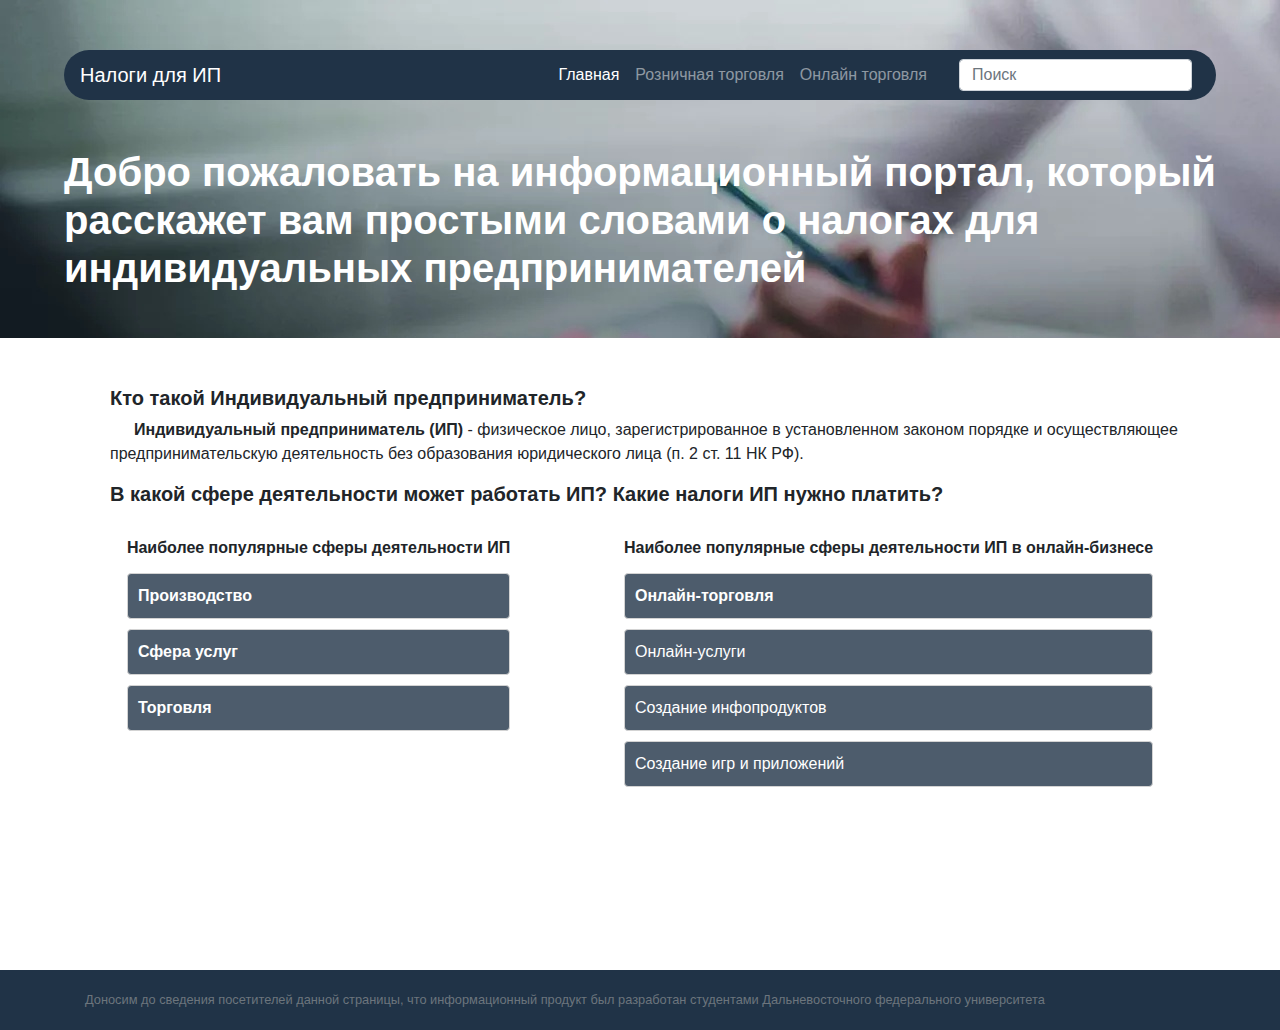
<file: index.html>
<!DOCTYPE html>
<html lang="en">
<head>
    <meta charset="UTF-8">
    <meta name="viewport" content="width=device-width, initial-scale=1.0">
    <link rel="stylesheet" href="https://maxcdn.bootstrapcdn.com/bootstrap/4.0.0/css/bootstrap.min.css" integrity="sha384-Gn5384xqQ1aoWXA+058RXPxPg6fy4IWvTNh0E263XmFcJlSAwiGgFAW/dAiS6JXm" crossorigin="anonymous">
    <link rel="stylesheet" href="./css/style.css">
    <title>Налоги для ИП</title>
</head>
<body>
  <header>
    <nav class="navbar navbar-expand-lg navbar-dark mb-5">
      <a class="navbar-brand mb-0 mr-1 h1" href="./index.html">Налоги для ИП</a>
      <button class="navbar-toggler" type="button" data-toggle="collapse" data-target="#navbarSupportedContent" aria-controls="navbarSupportedContent" aria-expanded="false" aria-label="Toggle navigation">
        <span class="navbar-toggler-icon"></span>
      </button>
      <div class="ml-auto collapse navbar-collapse" id="navbarSupportedContent">
        <ul class="navbar-nav ml-auto mr-4">
          <li class="nav-item active">
            <a class="nav-link" href="./index.html">Главная</a>
          </li>
          <li class="nav-item">
            <a class="nav-link" href="./trading.html">Розничная торговля</a>
          </li>
          <li class="nav-item">
            <a class="nav-link" href="./online-trading.html">Онлайн торговля</a>
          </li>
        </ul>
        <form class="form-inline my-2 my-lg-0">
          <input class="form-control mr-sm-2" type="search" placeholder="Поиск" aria-label="Search">
        </form>
      </div>
    </nav>
    <div class="text-left mb-3">
      <h3>Добро пожаловать на информационный портал, который расскажет
        вам простыми словами о налогах для индивидуальных предпринимателей</h3>
    </div>
  </header>
  <section>
    <div class="container">
      <div class="row">
        <div class="text-left mt-3 mb-3">
          <ul>
            <li class="mb-3">
              <h5>Кто такой <b>Индивидуальный предприниматель</b>?</h5>
              <p class="mt-2">
                <b class="ml-4">Индивидуальный предприниматель (ИП)</b> - физическое лицо, зарегистрированное в
                установленном законом порядке и осуществляющее предпринимательскую деятельность
                без образования юридического лица (<a target="_blank" href="http://nkodeksrf.ru/ch-1/rzd-1/gl-1/st-11-nk-rf">п. 2 ст. 11 НК РФ</a>).
              </p>
            </li>
            <li class="mb-3">
              <h5>В какой сфере деятельности может работать ИП? Какие налоги ИП нужно платить?</h5>
            </li>
          </ul>
        </div>
        <div class="lists-cols d-flex justify-content-around w-100">
          <div class="text-center">
            <h6 class="mb-3">Наиболее популярные сферы деятельности ИП</h6>
            <ul class="text-left">
              <li class="collapseList" data-toggle="collapse" href="#developmentText"
              role="button" aria-expanded="false" aria-controls="developmentText">
                <b>
                  Производство
                </b>
              </li>
                  <div class="collapse submenu" id="developmentText">
                    <div class="card card-body">
                      <ul>
                        <li>Строительная отрасль</li>
                        <li>Сельское хозяйство</li>
                      </ul>
                    </div>
                  </div>                
              <li class="collapseList" data-toggle="collapse" href="#serviceText"
              role="button" aria-expanded="false" aria-controls="serviceText">
                <b>
                  Сфера услуг
                </b>
              </li>
                  <div class="collapse submenu" id="serviceText">
                    <div class="card card-body">
                      <ul>
                        <li>Страхование</li>
                        <li>Посредническая деятельность</li>
                        <li>Финансовая деятельность</li>
                        <li>Здравоохранение</li>
                        <li>Образование</li>
                        <li>Гостиничное дело</li>
                        <li>Общепит</li>
                      </ul>
                    </div>
                  </div>
              <li class="collapseList" data-toggle="collapse" href="#tradingText"
              role="button" aria-expanded="false" aria-controls="tradingText">
                <b>
                  Торговля
                </b>
              </li>
                  <div class="collapse submenu" id="tradingText">
                    <div class="card card-body">
                      <ul>
                        <li>
                          <a href="./trading.html">
                            Розничная торговля
                          </a>
                        </li>
                        <li>Оптовая торговля</li>
                      </ul>
                    </div>
                  </div>
            </ul>
          </div>
          <div class="text-center">
            <h6 class="mb-3">Наиболее популярные сферы деятельности ИП в онлайн-бизнесе</h6>
            <ul class="text-left">
              <li class="collapseList" data-toggle="collapse" href="#onlineTradingText"
              role="button" aria-expanded="false" aria-controls="onlineTradingText">
                <b>
                  Онлайн-торговля
                </b>
              </li>
                  <div class="collapse submenu" id="onlineTradingText">
                    <div class="card card-body">
                      <ul>
                        <li>
                          <a href="./online-trading.html">
                            Розничная онлайн-торговля
                          </a>
                        </li>
                        <li>Оптовая онлайн-торговля</li>
                      </ul>
                    </div>
                  </div>                
              <li>
                <a style="width: 100%;" href="#">
                  Онлайн-услуги
                </a>
              </li>
              <li>
                <a href="#">
                    Создание инфопродуктов
                </a>
              </li>
              <li>
                <a href="#">
                  Создание игр и приложений
                </a>
              </li>
            </ul>  
          </div>
        </div>
      </div>
    </div>
  </section>
  <footer class="footer">
    <div class="container">
      <span class="text-muted">Доносим до сведения посетителей данной страницы, что информационный продукт был разработан студентами Дальневосточного федерального университета</span>
    </div>
  </footer>
  <script src="https://code.jquery.com/jquery-3.2.1.slim.min.js" integrity="sha384-KJ3o2DKtIkvYIK3UENzmM7KCkRr/rE9/Qpg6aAZGJwFDMVNA/GpGFF93hXpG5KkN" crossorigin="anonymous"></script>
  <script src="https://cdnjs.cloudflare.com/ajax/libs/popper.js/1.12.9/umd/popper.min.js" integrity="sha384-ApNbgh9B+Y1QKtv3Rn7W3mgPxhU9K/ScQsAP7hUibX39j7fakFPskvXusvfa0b4Q" crossorigin="anonymous"></script>
  <script src="https://maxcdn.bootstrapcdn.com/bootstrap/4.0.0/js/bootstrap.min.js" integrity="sha384-JZR6Spejh4U02d8jOt6vLEHfe/JQGiRRSQQxSfFWpi1MquVdAyjUar5+76PVCmYl" crossorigin="anonymous"></script>
</body>

</html>
</file>
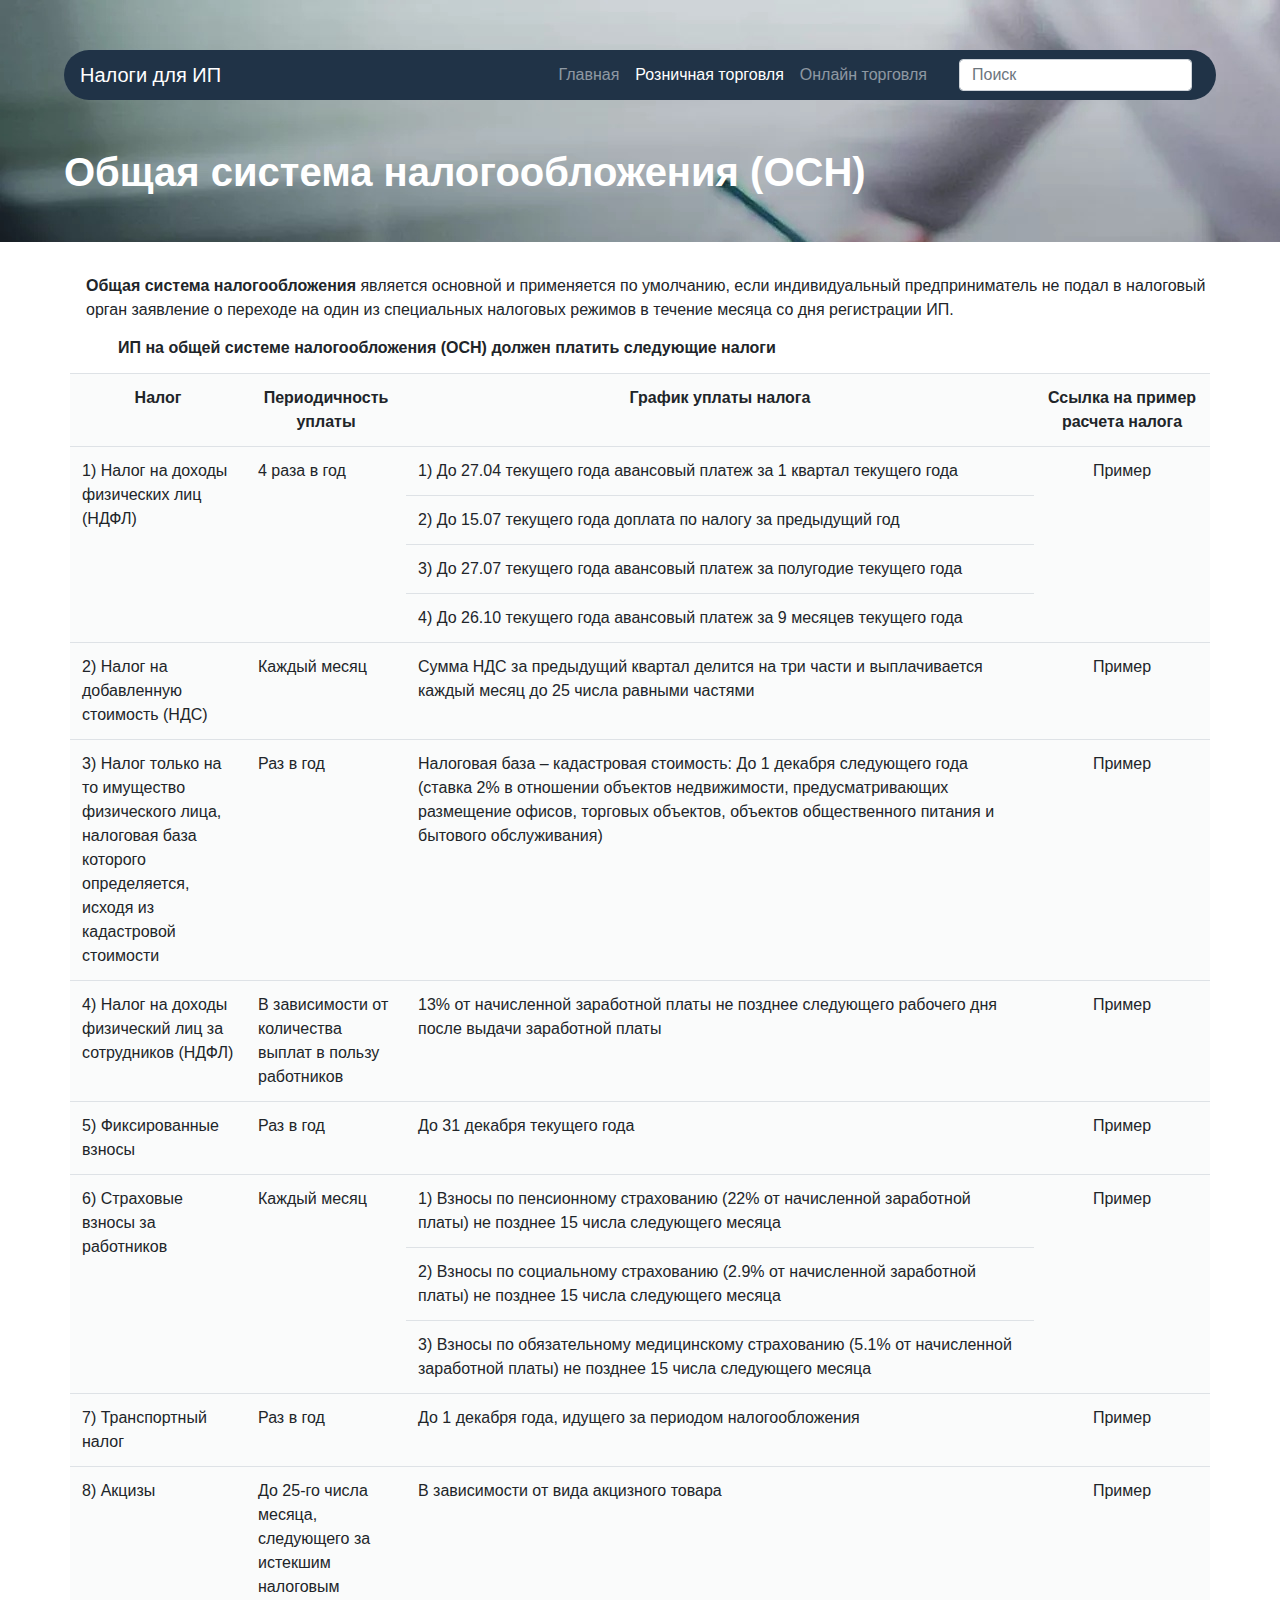
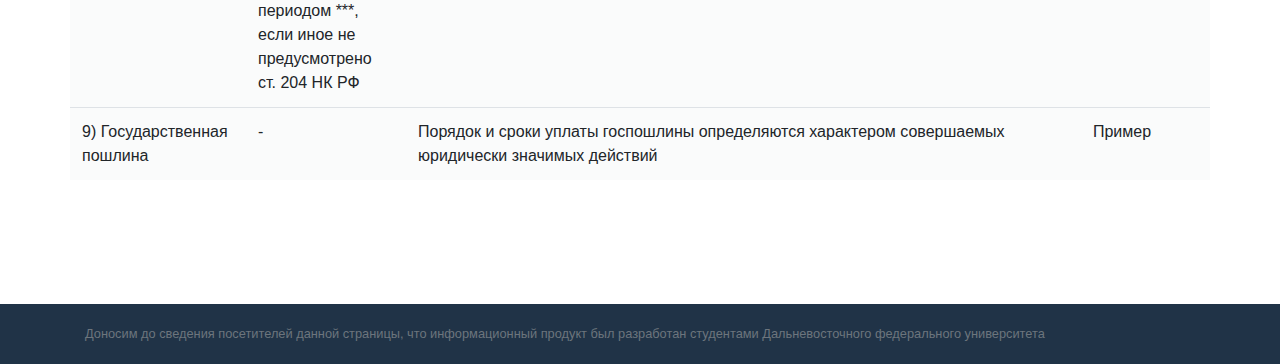
<file: common.html>
<!DOCTYPE html>
<html lang="en">
<head>
    <meta charset="UTF-8">
    <meta name="viewport" content="width=device-width, initial-scale=1.0">
    <link rel="stylesheet" href="https://maxcdn.bootstrapcdn.com/bootstrap/4.0.0/css/bootstrap.min.css" integrity="sha384-Gn5384xqQ1aoWXA+058RXPxPg6fy4IWvTNh0E263XmFcJlSAwiGgFAW/dAiS6JXm" crossorigin="anonymous">
    <link rel="stylesheet" href="./css/style.css">
    <title>Розничная торговля</title>
</head>
<body>
  <header>
    <nav class="navbar navbar-expand-lg navbar-dark mb-5">
      <a class="navbar-brand mb-0 mr-1 h1" href="./index.html">Налоги для ИП</a>
      <button class="navbar-toggler" type="button" data-toggle="collapse" data-target="#navbarSupportedContent" aria-controls="navbarSupportedContent" aria-expanded="false" aria-label="Toggle navigation">
        <span class="navbar-toggler-icon"></span>
      </button>
      <div class="ml-auto collapse navbar-collapse" id="navbarSupportedContent">
        <ul class="navbar-nav ml-auto mr-4">
          <li class="nav-item">
            <a class="nav-link" href="./index.html">Главная</a>
          </li>
          <li class="nav-item active">
            <a class="nav-link" href="./trading.html">Розничная торговля</a>
          </li>
          <li class="nav-item">
            <a class="nav-link" href="./online-trading.html">Онлайн торговля</a>
          </li>
        </ul>
        <form class="form-inline my-2 my-lg-0">
          <input class="form-control mr-sm-2" type="search" placeholder="Поиск" aria-label="Search">
        </form>
      </div>
    </nav>
    <div class="text-left mb-3">
      <h3>Общая система налогообложения (ОСН)</h3>
    </div>
  </header>
  <section>
    <div class="container">
      <div class="row">
        <div class="mb-2">
          <p class="ml-3 w-90"><b>Общая система налогообложения</b> является основной и применяется по умолчанию,
              если индивидуальный предприниматель не подал в налоговый орган заявление о
              переходе на один из специальных налоговых режимов в течение месяца со дня регистрации ИП.</p>
            <h6 class="ml-5">ИП на общей системе налогообложения (ОСН) должен платить следующие налоги</h6>
        </div>
        <div class="table-responsive mb-5">
            <table class="table">
              <tr>
                  <th style="width: 11rem;">Налог</th>
                  <th style="width: 10rem;">Периодичность уплаты</th>
                  <th>График уплаты налога</th>
                  <th style="width: 11rem;;">Ссылка на пример расчета налога</th>
              </tr>
              <tr>
                <td rowspan="4">1) Налог на доходы физических лиц (НДФЛ)</td>
                <td rowspan="4">4 раза в год</td>
                <td>1) До 27.04 текущего года авансовый платеж за 1 квартал текущего года</td>
                <td class="table-ex" rowspan="4"><a href="./trading-example.html">Пример</a></td>
              </tr>
              <tr>
                <td>2) До 15.07 текущего года доплата по налогу за предыдущий год</td>
              </tr>
              <tr>
                <td>3) До 27.07 текущего года авансовый платеж за полугодие текущего года</td>
              </tr>
              <tr>
                <td>4) До 26.10 текущего года авансовый платеж за 9 месяцев текущего года</td>
              </tr>
              <tr>
                <td>2) Налог на добавленную стоимость (НДС)</td>
                <td>Каждый месяц</td>
                <td>Сумма НДС за предыдущий квартал делится на три части и выплачивается каждый месяц до 25 числа равными частями</td>
                <td class="table-ex"><a href="#">Пример</a></td>
              </tr>
              <tr>
                <td>3) Налог только на то имущество физического лица, налоговая база которого определяется, исходя из кадастровой стоимости</td>
                <td>Раз в год</td>
                <td>Налоговая база – кадастровая стоимость: До 1 декабря следующего года (ставка 2% в отношении объектов недвижимости, предусматривающих размещение офисов, торговых объектов, объектов общественного питания и бытового обслуживания)</td>
                <td class="table-ex"><a href="#">Пример</a></td>
              </tr>
              <tr>
                <td>4) Налог на доходы физический лиц за сотрудников (НДФЛ)</td>
                <td>В зависимости от количества выплат в пользу работников</td>
                <td>13% от начисленной заработной платы не позднее следующего рабочего дня после выдачи заработной платы</td>
                <td class="table-ex"><a href="#">Пример</a></td>
              </tr>
              <tr>
                <td>5) Фиксированные взносы</td>
                <td>Раз в год</td>
                <td>До 31 декабря текущего года</td>
                <td class="table-ex"><a href="#">Пример</a></td>
              </tr>
              <tr>
                <td rowspan="3">6) Страховые взносы за работников</td>
                <td rowspan="3">Каждый месяц</td>
                <td>1) Взносы по пенсионному страхованию (22% от начисленной заработной платы) не позднее 15 числа следующего месяца</td>
                <td class="table-ex" rowspan="3"><a href="#">Пример</a></td>
              </tr>
              <tr>
                <td>2) Взносы по социальному страхованию (2.9% от начисленной заработной платы) не позднее 15 числа следующего месяца</td>
              </tr>
              <tr>
                <td>3) Взносы по обязательному медицинскому страхованию (5.1% от начисленной заработной платы) не позднее 15 числа следующего месяца</td>
              </tr>
              <tr>
                <td>7) Транспортный налог</td>
                <td>Раз в год</td>
                <td>До 1 декабря года, идущего за периодом налогообложения</td>
                <td class="table-ex"><a href="#">Пример</a></td>
              </tr>
              <tr>
                <td>8) Акцизы</td>
                <td>До 25-го числа месяца, следующего за <a data-container="body" data-toggle="popover" data-placement="top" data-content="Истекший налоговый период – это...">
                  истекшим налоговым периодом
                </a>***, если иное не предусмотрено ст. 204 НК РФ</td>
                <td>В зависимости от вида <a data-container="body" data-toggle="popover" data-placement="top" data-content="Акцизный товар – это...">акцизного товара</a></td>
                <td class="table-ex"><a href="#">Пример</a></td>
              </tr>
              <tr>
                <td>9) Государственная пошлина</td>
                <td>-</td>
                <td>Порядок и сроки уплаты госпошлины определяются характером совершаемых юридически значимых действий</td>
                <td class="table-ex"><a href="#">Пример</a></td>
              </tr>
            </table>
        </div>          
      </div>
    </div>
  </section>
  <footer class="footer">
    <div class="container">
      <span class="text-muted">Доносим до сведения посетителей данной страницы, что информационный продукт был разработан студентами Дальневосточного федерального университета</span>
    </div>
  </footer>
<script src="https://code.jquery.com/jquery-3.2.1.slim.min.js" integrity="sha384-KJ3o2DKtIkvYIK3UENzmM7KCkRr/rE9/Qpg6aAZGJwFDMVNA/GpGFF93hXpG5KkN" crossorigin="anonymous"></script>
<script src="https://cdnjs.cloudflare.com/ajax/libs/popper.js/1.12.9/umd/popper.min.js" integrity="sha384-ApNbgh9B+Y1QKtv3Rn7W3mgPxhU9K/ScQsAP7hUibX39j7fakFPskvXusvfa0b4Q" crossorigin="anonymous"></script>
<script src="https://maxcdn.bootstrapcdn.com/bootstrap/4.0.0/js/bootstrap.min.js" integrity="sha384-JZR6Spejh4U02d8jOt6vLEHfe/JQGiRRSQQxSfFWpi1MquVdAyjUar5+76PVCmYl" crossorigin="anonymous"></script>
<script>
  $(function () {
    $('[data-toggle="popover"]').popover()
  })
</script>
</body>
</html>
</file>
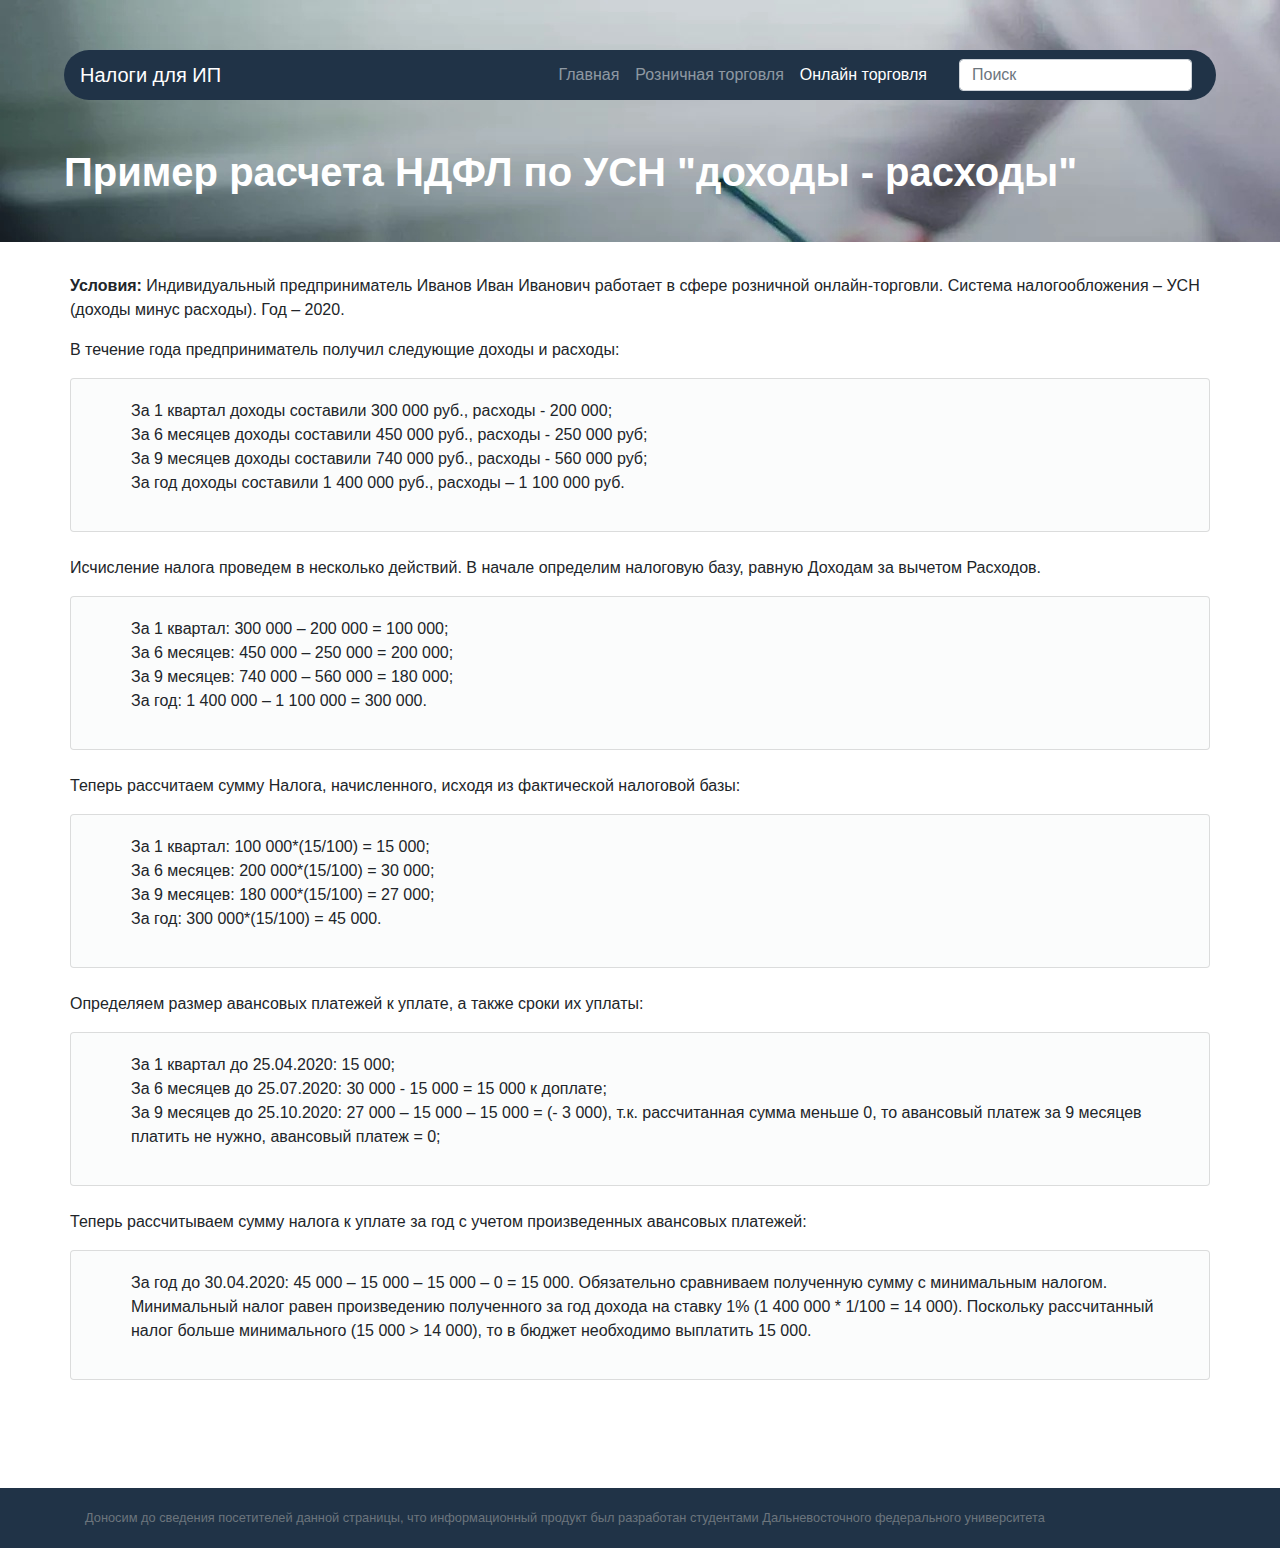
<file: online-example.html>
<!DOCTYPE html>
<html lang="en">
<head>
    <meta charset="UTF-8">
    <meta name="viewport" content="width=device-width, initial-scale=1.0">
    <link rel="stylesheet" href="https://maxcdn.bootstrapcdn.com/bootstrap/4.0.0/css/bootstrap.min.css" integrity="sha384-Gn5384xqQ1aoWXA+058RXPxPg6fy4IWvTNh0E263XmFcJlSAwiGgFAW/dAiS6JXm" crossorigin="anonymous">
    <link rel="stylesheet" href="./css/style.css">
    <title>Розничная торговля</title>
</head>
<body>
  <header>
    <nav class="navbar navbar-expand-lg navbar-dark mb-5">
      <a class="navbar-brand mb-0 mr-1 h1" href="./index.html">Налоги для ИП</a>
      <button class="navbar-toggler" type="button" data-toggle="collapse" data-target="#navbarSupportedContent" aria-controls="navbarSupportedContent" aria-expanded="false" aria-label="Toggle navigation">
        <span class="navbar-toggler-icon"></span>
      </button>
      <div class="ml-auto collapse navbar-collapse" id="navbarSupportedContent">
        <ul class="navbar-nav ml-auto mr-4">
          <li class="nav-item">
            <a class="nav-link" href="./index.html">Главная</a>
          </li>
          <li class="nav-item">
            <a class="nav-link" href="./trading.html">Розничная торговля</a>
          </li>
          <li class="nav-item active">
            <a class="nav-link" href="./online-trading.html">Онлайн торговля</a>
          </li>
        </ul>
        <form class="form-inline my-2 my-lg-0">
          <input class="form-control mr-sm-2" type="search" placeholder="Поиск" aria-label="Search">
        </form>
      </div>
    </nav>
    <div class="text-left mb-3">
      <h3>Пример расчета НДФЛ по УСН "доходы - расходы"</h3>
    </div>
  </header>
  <section>
    <div class="container">
      <div class="row">
        <div class="main-content mb-5">
          <p><b>Условия:</b> Индивидуальный предприниматель Иванов Иван Иванович работает в сфере розничной онлайн-торговли. Система налогообложения – УСН (доходы минус расходы). Год – 2020.</p>
          <p>В течение года предприниматель получил следующие доходы и расходы:</p>
          <div class="card bgLight card-body">
            <ul style="list-style: none;">
              <li>За 1 квартал доходы составили 300 000 руб., расходы - 200 000;</li>
              <li>За 6 месяцев доходы составили 450 000 руб., расходы - 250 000 руб;</li>
              <li>За 9 месяцев доходы составили 740 000 руб., расходы - 560 000 руб;</li>
              <li>За год доходы составили 1 400 000 руб., расходы – 1 100 000 руб.</li>
            </ul>
          </div>
          <br>
          <p>Исчисление налога проведем в несколько действий. В начале определим налоговую базу, равную Доходам за вычетом Расходов.</p>
          <div class="card bgLight card-body">
            <ul style="list-style: none;">
              <li>За 1 квартал: 300 000 – 200 000 = 100 000;</li>
              <li>За 6 месяцев: 450 000 – 250 000 = 200 000;</li>
              <li>За 9 месяцев: 740 000 – 560 000 = 180 000;</li>
              <li>За год: 1 400 000 – 1 100 000 = 300 000.</li>
            </ul>
          </div>
          <br>
          <p>Теперь рассчитаем сумму Налога, начисленного, исходя из фактической налоговой базы:</p>
          <div class="card bgLight card-body">
              <ul style="list-style: none;">
                  <li>За 1 квартал: 100 000*(15/100) = 15 000;</li>
                  <li>За 6 месяцев: 200 000*(15/100) = 30 000;</li>
                  <li>За 9 месяцев: 180 000*(15/100) = 27 000;</li>
                  <li>За год: 300 000*(15/100) = 45 000.</li>
              </ul>
          </div>
          <br>
          <p>Определяем размер авансовых платежей к уплате, а также сроки их уплаты:</p>
          <div class="card bgLight card-body">
            <ul style="list-style: none;">
              <li>За 1 квартал до 25.04.2020: 15 000;</li>
              <li>За 6 месяцев до 25.07.2020: 30 000 - 15 000 = 15 000 к доплате;</li>
              <li>За 9 месяцев до 25.10.2020: 27 000 – 15 000 – 15 000 = (- 3 000), т.к. рассчитанная сумма меньше 0, то авансовый платеж за 9 месяцев платить не нужно, авансовый платеж = 0;</li>
            </ul>
          </div>
          <br>
          <p>Теперь рассчитываем сумму налога к уплате за год с учетом произведенных авансовых платежей:</p>
          <div class="card bgLight card-body">
            <ul style="list-style: none;">
              <li>За год до 30.04.2020: 45 000 – 15 000 – 15 000 – 0 = 15 000. Обязательно сравниваем полученную сумму с минимальным налогом. Минимальный налог равен произведению полученного за год дохода на ставку 1% (1 400 000 * 1/100 = 14 000). Поскольку рассчитанный налог больше минимального (15 000 > 14 000), то в бюджет необходимо выплатить 15 000.</li>
            </ul>
          </div>
        </div>
      </div>
    </div>
  </section>
  <footer class="footer">
    <div class="container">
      <span class="text-muted">Доносим до сведения посетителей данной страницы, что информационный продукт был разработан студентами Дальневосточного федерального университета</span>
    </div>
  </footer>
<script src="https://code.jquery.com/jquery-3.2.1.slim.min.js" integrity="sha384-KJ3o2DKtIkvYIK3UENzmM7KCkRr/rE9/Qpg6aAZGJwFDMVNA/GpGFF93hXpG5KkN" crossorigin="anonymous"></script>
<script src="https://cdnjs.cloudflare.com/ajax/libs/popper.js/1.12.9/umd/popper.min.js" integrity="sha384-ApNbgh9B+Y1QKtv3Rn7W3mgPxhU9K/ScQsAP7hUibX39j7fakFPskvXusvfa0b4Q" crossorigin="anonymous"></script>
<script src="https://maxcdn.bootstrapcdn.com/bootstrap/4.0.0/js/bootstrap.min.js" integrity="sha384-JZR6Spejh4U02d8jOt6vLEHfe/JQGiRRSQQxSfFWpi1MquVdAyjUar5+76PVCmYl" crossorigin="anonymous"></script>
<script>
  $(function () {
    $('[data-toggle="popover"]').popover()
  })
</script>
</body>
</html>
</file>
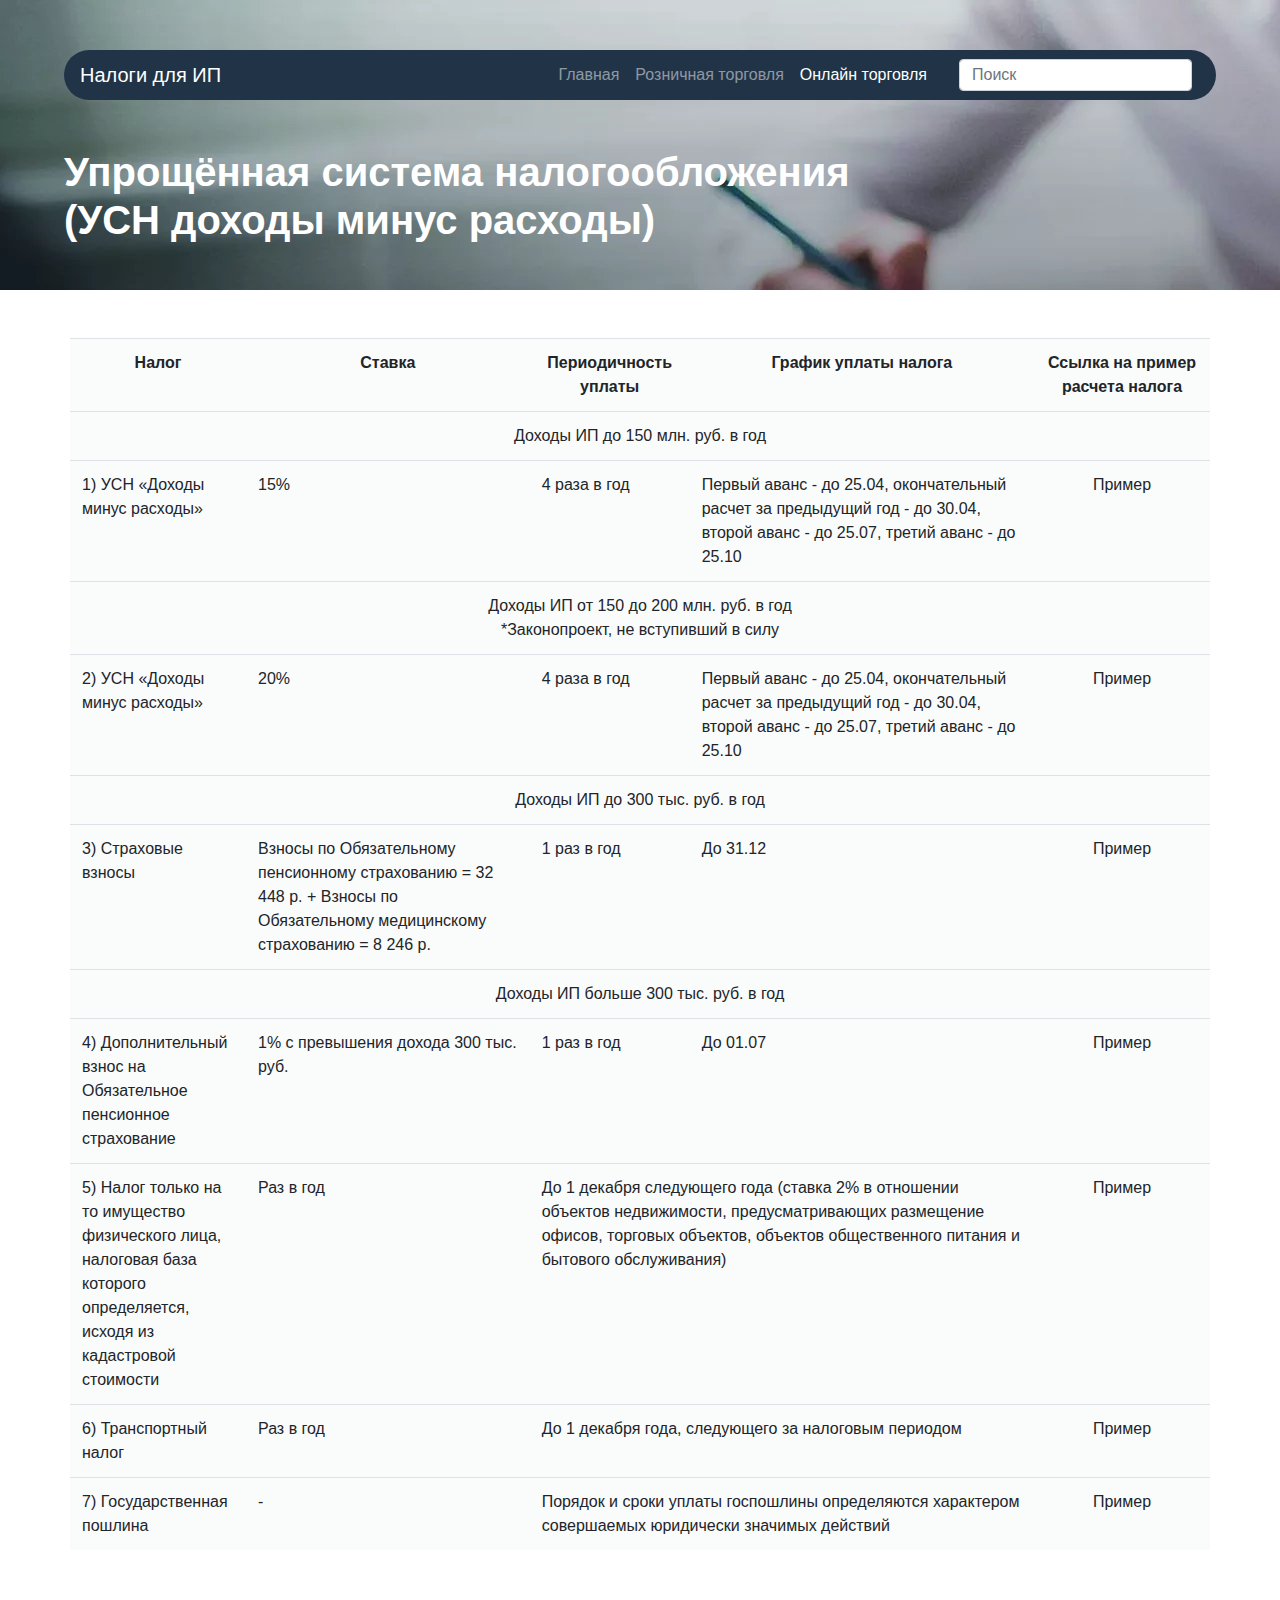
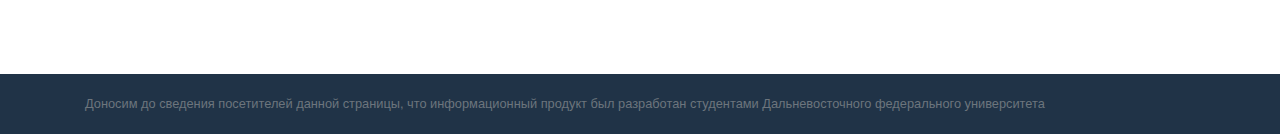
<file: online-simplified.html>
<!DOCTYPE html>
<html lang="en">
<head>
    <meta charset="UTF-8">
    <meta name="viewport" content="width=device-width, initial-scale=1.0">
    <link rel="stylesheet" href="https://maxcdn.bootstrapcdn.com/bootstrap/4.0.0/css/bootstrap.min.css" integrity="sha384-Gn5384xqQ1aoWXA+058RXPxPg6fy4IWvTNh0E263XmFcJlSAwiGgFAW/dAiS6JXm" crossorigin="anonymous">
    <link rel="stylesheet" href="./css/style.css">
    <title>Онлайн торговля</title>
</head>
<body>
  <header>
    <nav class="navbar navbar-expand-lg navbar-dark mb-5">
      <a class="navbar-brand mb-0 mr-1 h1" href="./index.html">Налоги для ИП</a>
      <button class="navbar-toggler" type="button" data-toggle="collapse" data-target="#navbarSupportedContent" aria-controls="navbarSupportedContent" aria-expanded="false" aria-label="Toggle navigation">
        <span class="navbar-toggler-icon"></span>
      </button>
      <div class="ml-auto collapse navbar-collapse" id="navbarSupportedContent">
        <ul class="navbar-nav ml-auto mr-4">
          <li class="nav-item">
            <a class="nav-link" href="./index.html">Главная</a>
          </li>
          <li class="nav-item">
            <a class="nav-link" href="./trading.html">Розничная торговля</a>
          </li>
          <li class="nav-item active">
            <a class="nav-link" href="./online-trading.html">Онлайн торговля</a>
          </li>
        </ul>
        <form class="form-inline my-2 my-lg-0">
          <input class="form-control mr-sm-2" type="search" placeholder="Поиск" aria-label="Search">
        </form>
      </div>
    </nav>
    <div class="text-left mb-3">
      <h3>Упрощённая система налогообложения <br/> (УСН доходы минус расходы)</h3>
    </div>
  </header>
  <section class="mt-5">
    <div class="container">
      <div class="row">
        <div class="table-responsive mb-5">
            <table class="table">
              <tr>
                  <th style="width: 11rem;">Налог</th>
                  <th>Ставка</th>
                  <th style="width: 10rem;">Периодичность уплаты</th>
                  <th>График уплаты налога</th>
                  <th style="width: 11rem;;">Ссылка на пример расчета налога</th>
              </tr>
              <tr>
                <td class="colspan" colspan="5">Доходы ИП до 150 млн. руб. в год</td>
              </tr>
              <tr>
                <td>1) УСН «Доходы минус расходы»</td>
                <td>15%</td>
                <td>4 раза в год</td>
                <td>Первый аванс - до 25.04, окончательный расчет за предыдущий год - до 30.04, второй аванс - до 25.07, третий аванс - до 25.10</td>
                <td class="table-ex"><a href="./online-example.html">Пример</a></td>
              </tr>
              <tr>
                <td class="colspan" colspan="5">Доходы ИП от 150 до 200 млн. руб. в год
                  <br>
                  *Законопроект, не вступивший в силу
                </td>
              </tr>
              <tr>
                <td>2) УСН «Доходы минус расходы»</td>
                <td>20%</td>
                <td>4 раза в год</td>
                <td>Первый аванс - до 25.04, окончательный расчет за предыдущий год - до 30.04, второй аванс - до 25.07, третий аванс - до 25.10</td>
                <td class="table-ex"><a href="#">Пример</a></td>
              </tr>
              <tr>
                <td class="colspan" colspan="5">Доходы ИП до 300 тыс. руб. в год</td>
              </tr>
              <tr>
                <td>3) Страховые взносы</td>
                <td>Взносы по Обязательному пенсионному страхованию = 32 448 р. + Взносы по Обязательному медицинскому страхованию = 8 246 р.</td>
                <td>1 раз в год</td>
                <td>До 31.12</td>
                <td class="table-ex"><a href="#">Пример</a></td>
              </tr>
              <tr>
                <td class="colspan" colspan="5">Доходы ИП больше 300 тыс. руб. в год</td>
              </tr>
              <tr>
                <td>4) Дополнительный взнос на Обязательное пенсионное страхование</td>
                <td>1% с превышения дохода 300 тыс. руб.</td>
                <td>1 раз в год</td>
                <td>До 01.07</td>
                <td class="table-ex"><a href="#">Пример</a></td>
              </tr>
              <tr>
                <td>5) Налог только на то имущество физического лица, налоговая база которого определяется, исходя из кадастровой стоимости</td>
                <td>Раз в год</td>
                <td colspan="2">До 1 декабря следующего года (ставка 2% в отношении объектов недвижимости, предусматривающих размещение офисов, торговых объектов, объектов общественного питания и бытового обслуживания)</td>
                <td class="table-ex"><a href="#">Пример</a></td>
              </tr>
              <tr>
                <td>6) Транспортный налог</td>
                <td>Раз в год</td>
                <td colspan="2">До 1 декабря года, следующего за налоговым периодом</td>
                <td class="table-ex"><a href="#">Пример</a></td>
              </tr>
              <tr>
                <td>7) Государственная пошлина</td>
                <td>-</td>
                <td colspan="2">Порядок и сроки уплаты госпошлины определяются характером совершаемых юридически значимых действий</td>
                <td class="table-ex"><a href="#">Пример</a></td>
              </tr>
            </table>
        </div>          
      </div>
    </div>
  </section>
  <footer class="footer">
    <div class="container">
      <span class="text-muted">Доносим до сведения посетителей данной страницы, что информационный продукт был разработан студентами Дальневосточного федерального университета</span>
    </div>
  </footer>
<script src="https://code.jquery.com/jquery-3.2.1.slim.min.js" integrity="sha384-KJ3o2DKtIkvYIK3UENzmM7KCkRr/rE9/Qpg6aAZGJwFDMVNA/GpGFF93hXpG5KkN" crossorigin="anonymous"></script>
<script src="https://cdnjs.cloudflare.com/ajax/libs/popper.js/1.12.9/umd/popper.min.js" integrity="sha384-ApNbgh9B+Y1QKtv3Rn7W3mgPxhU9K/ScQsAP7hUibX39j7fakFPskvXusvfa0b4Q" crossorigin="anonymous"></script>
<script src="https://maxcdn.bootstrapcdn.com/bootstrap/4.0.0/js/bootstrap.min.js" integrity="sha384-JZR6Spejh4U02d8jOt6vLEHfe/JQGiRRSQQxSfFWpi1MquVdAyjUar5+76PVCmYl" crossorigin="anonymous"></script>
</body>
</html>
</file>
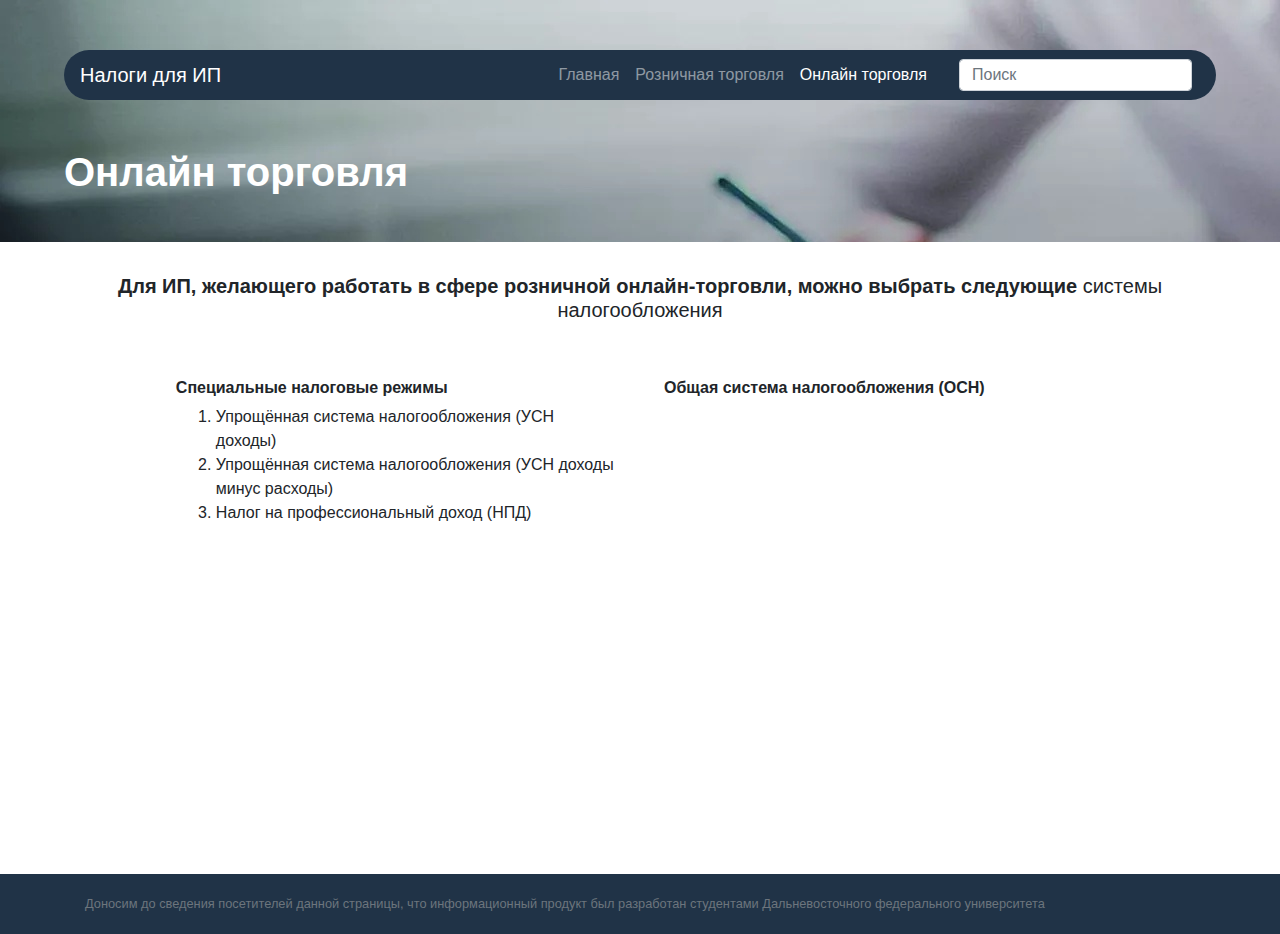
<file: online-trading.html>
<!DOCTYPE html>
<html lang="en">
<head>
    <meta charset="UTF-8">
    <meta name="viewport" content="width=device-width, initial-scale=1.0">
    <link rel="stylesheet" href="https://maxcdn.bootstrapcdn.com/bootstrap/4.0.0/css/bootstrap.min.css" integrity="sha384-Gn5384xqQ1aoWXA+058RXPxPg6fy4IWvTNh0E263XmFcJlSAwiGgFAW/dAiS6JXm" crossorigin="anonymous">
    <link rel="stylesheet" href="./css/style.css">
    <title>Онлайн торговля</title>
</head>
<body>
  <header>
    <nav class="navbar navbar-expand-lg navbar-dark mb-5">
      <a class="navbar-brand mb-0 mr-1 h1" href="./index.html">Налоги для ИП</a>
      <button class="navbar-toggler" type="button" data-toggle="collapse" data-target="#navbarSupportedContent" aria-controls="navbarSupportedContent" aria-expanded="false" aria-label="Toggle navigation">
        <span class="navbar-toggler-icon"></span>
      </button>
      <div class="ml-auto collapse navbar-collapse" id="navbarSupportedContent">
        <ul class="navbar-nav ml-auto mr-4">
          <li class="nav-item">
            <a class="nav-link" href="./index.html">Главная</a>
          </li>
          <li class="nav-item">
            <a class="nav-link" href="./trading.html">Розничная торговля</a>
          </li>
          <li class="nav-item active">
            <a class="nav-link" href="./online-trading.html">Онлайн торговля</a>
          </li>
        </ul>
        <form class="form-inline my-2 my-lg-0">
          <input class="form-control mr-sm-2" type="search" placeholder="Поиск" aria-label="Search">
        </form>
      </div>
    </nav>
    <div class="text-left mb-3">
      <h3>Онлайн торговля</h3>
    </div>
  </header>
  <section>
    <div class="container">
      <div class="row">
        <div class="text-center mb-5">
          <h5>Для ИП, желающего работать в сфере розничной онлайн-торговли, можно выбрать следующие
            <a data-container="body" data-toggle="popover" data-placement="top" data-content="Система налогообложения – это совокупность налогов и сборов, взимаемых в установленном порядке.">
              системы налогообложения
            </a>
          </h5>
        </div>
        <div class="lists-cols d-flex justify-content-around m-auto">
          <div class="w-100 mr-5">
            <h6>Специальные налоговые режимы</h6>
            <ol>
              <li>
                <a href="#">
                  Упрощённая система налогообложения (УСН доходы)
                </a>
              </li>
              <li>
                <a href="./online-simplified.html">
                  Упрощённая система налогообложения (УСН доходы минус расходы)
                </a>
              </li>
              <li>
                <a href="#">
                  Налог на профессиональный доход (НПД)
                </a>
              </li>
            </ol>
          </div>
          <div class="w-100">
            <a href="#"><h6>Общая система налогообложения (ОСН)</h6></a>
          </div>
        </div>
      </div>
    </div>
  </section>
  <footer class="footer">
    <div class="container">
      <span class="text-muted">Доносим до сведения посетителей данной страницы, что информационный продукт был разработан студентами Дальневосточного федерального университета</span>
    </div>
  </footer>
<script src="https://code.jquery.com/jquery-3.2.1.slim.min.js" integrity="sha384-KJ3o2DKtIkvYIK3UENzmM7KCkRr/rE9/Qpg6aAZGJwFDMVNA/GpGFF93hXpG5KkN" crossorigin="anonymous"></script>
<script src="https://cdnjs.cloudflare.com/ajax/libs/popper.js/1.12.9/umd/popper.min.js" integrity="sha384-ApNbgh9B+Y1QKtv3Rn7W3mgPxhU9K/ScQsAP7hUibX39j7fakFPskvXusvfa0b4Q" crossorigin="anonymous"></script>
<script src="https://maxcdn.bootstrapcdn.com/bootstrap/4.0.0/js/bootstrap.min.js" integrity="sha384-JZR6Spejh4U02d8jOt6vLEHfe/JQGiRRSQQxSfFWpi1MquVdAyjUar5+76PVCmYl" crossorigin="anonymous"></script>
<script>
  $(function () {
    $('[data-toggle="popover"]').popover()
  })
</script>
</body>
</html>
</file>
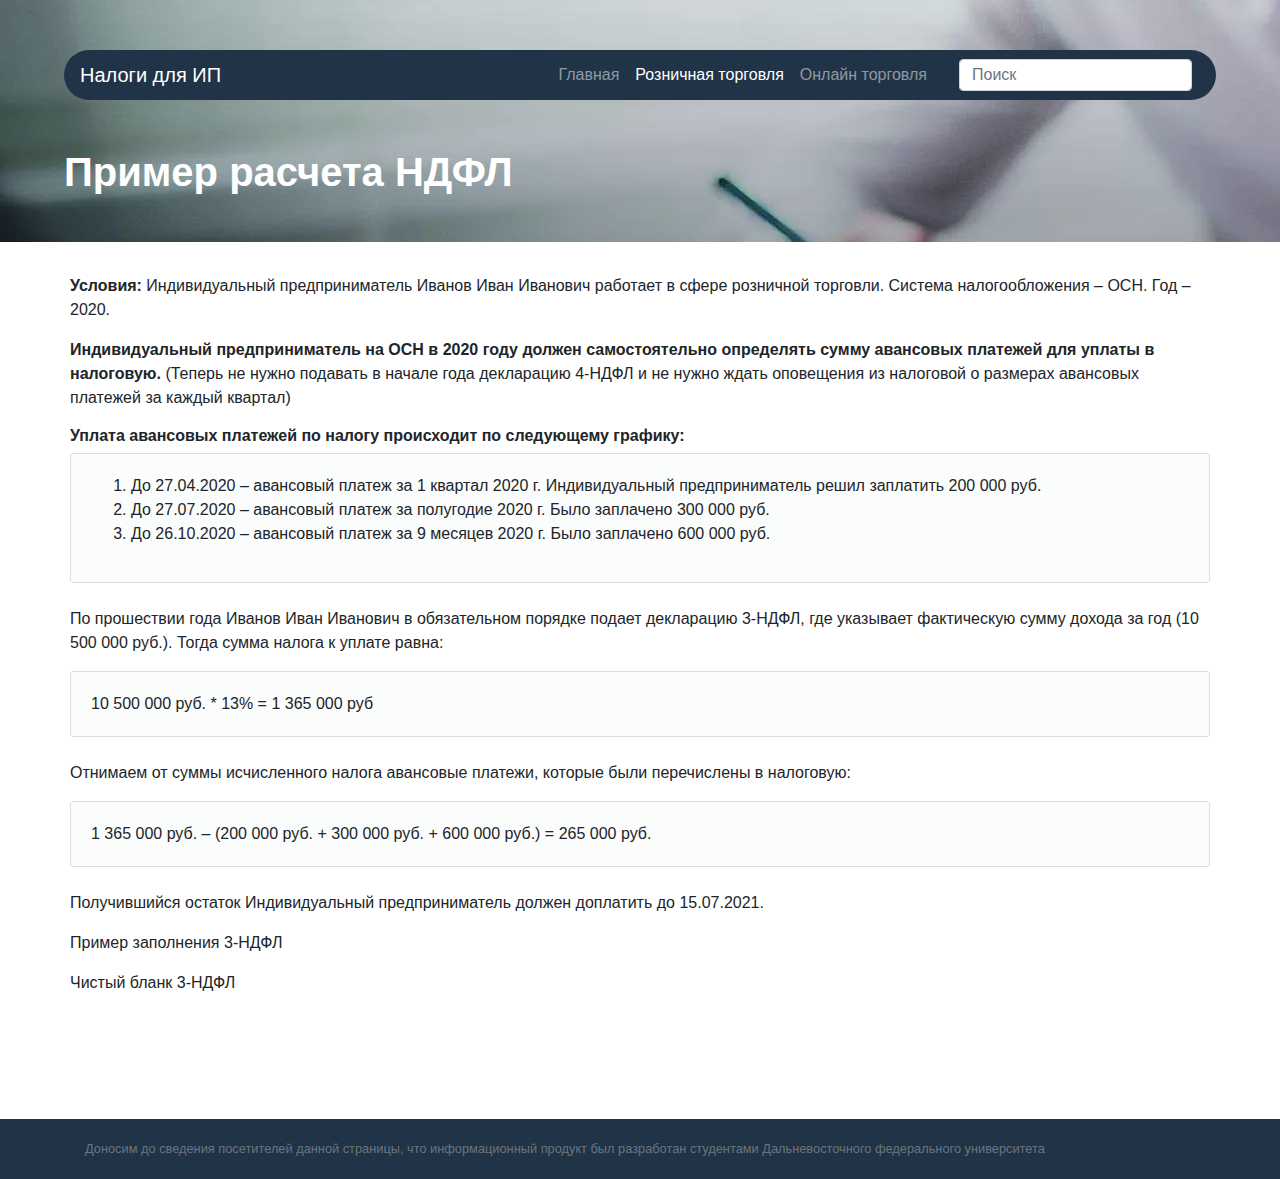
<file: trading-example.html>
<!DOCTYPE html>
<html lang="en">
<head>
    <meta charset="UTF-8">
    <meta name="viewport" content="width=device-width, initial-scale=1.0">
    <link rel="stylesheet" href="https://maxcdn.bootstrapcdn.com/bootstrap/4.0.0/css/bootstrap.min.css" integrity="sha384-Gn5384xqQ1aoWXA+058RXPxPg6fy4IWvTNh0E263XmFcJlSAwiGgFAW/dAiS6JXm" crossorigin="anonymous">
    <link rel="stylesheet" href="./css/style.css">
    <title>Розничная торговля</title>
</head>
<body>
  <header>
    <nav class="navbar navbar-expand-lg navbar-dark mb-5">
      <a class="navbar-brand mb-0 mr-1 h1" href="./index.html">Налоги для ИП</a>
      <button class="navbar-toggler" type="button" data-toggle="collapse" data-target="#navbarSupportedContent" aria-controls="navbarSupportedContent" aria-expanded="false" aria-label="Toggle navigation">
        <span class="navbar-toggler-icon"></span>
      </button>
      <div class="ml-auto collapse navbar-collapse" id="navbarSupportedContent">
        <ul class="navbar-nav ml-auto mr-4">
          <li class="nav-item">
            <a class="nav-link" href="./index.html">Главная</a>
          </li>
          <li class="nav-item active">
            <a class="nav-link" href="./trading.html">Розничная торговля</a>
          </li>
          <li class="nav-item">
            <a class="nav-link" href="./online-trading.html">Онлайн торговля</a>
          </li>
        </ul>
        <form class="form-inline my-2 my-lg-0">
          <input class="form-control mr-sm-2" type="search" placeholder="Поиск" aria-label="Search">
        </form>
      </div>
    </nav>
    <div class="text-left mb-3">
      <h3>Пример расчета НДФЛ</h3>
    </div>
  </header>
  <section>
    <div class="container">
      <div class="row">
        <div class="main-content mb-5">
            <p><b>Условия:</b> Индивидуальный предприниматель Иванов Иван Иванович работает в сфере розничной торговли. Система налогообложения – ОСН. Год – 2020.</p>
            <p><b>Индивидуальный предприниматель на ОСН в 2020 году должен самостоятельно определять сумму авансовых платежей для уплаты в налоговую.</b> (Теперь не нужно подавать в начале года декларацию 4-НДФЛ и не нужно ждать оповещения из налоговой о размерах авансовых платежей за каждый квартал)</p>
            <h6>Уплата авансовых платежей по налогу происходит по следующему графику:</h6>
            <div class="card bgLight card-body">
              <ol>
                <li>До 27.04.2020 – авансовый платеж за 1 квартал 2020 г. Индивидуальный предприниматель решил заплатить 200 000 руб.</li>
                <li>До 27.07.2020 – авансовый платеж за полугодие 2020 г. Было заплачено 300 000 руб.</li>
                <li>До 26.10.2020 – авансовый платеж за 9 месяцев 2020 г. Было заплачено 600 000 руб.</li>
              </ol>
            </div>
            <br>
            <p>По прошествии года Иванов Иван Иванович в обязательном порядке подает декларацию 3-НДФЛ, где указывает фактическую сумму дохода за год (10 500 000 руб.). Тогда сумма налога к уплате равна:</p>
            <div class="card bgLight card-body">
                10 500 000 руб. * 13% = 1 365 000 руб
            </div>
            <br>
            <p>Отнимаем от суммы исчисленного налога авансовые платежи, которые были перечислены в налоговую:</p>
            <div class="card bgLight card-body">1 365 000 руб. – (200 000 руб. + 300 000 руб. + 600 000 руб.) = 265 000 руб.</div>
            <br>
            <p>Получившийся остаток Индивидуальный предприниматель должен доплатить до 15.07.2021.</p>
            <a href="./docs/Zapolnenny_3-NDFL.pdf" target="_blank"><p>Пример заполнения 3-НДФЛ</p></a>
            <a href="./docs/Pustoy_blank_3-NDFL.pdf" target="_blank"><p>Чистый бланк 3-НДФЛ</p></a>
        </div>
      </div>
    </div>
  </section>
  <footer class="footer">
    <div class="container">
      <span class="text-muted">Доносим до сведения посетителей данной страницы, что информационный продукт был разработан студентами Дальневосточного федерального университета</span>
    </div>
  </footer>
<script src="https://code.jquery.com/jquery-3.2.1.slim.min.js" integrity="sha384-KJ3o2DKtIkvYIK3UENzmM7KCkRr/rE9/Qpg6aAZGJwFDMVNA/GpGFF93hXpG5KkN" crossorigin="anonymous"></script>
<script src="https://cdnjs.cloudflare.com/ajax/libs/popper.js/1.12.9/umd/popper.min.js" integrity="sha384-ApNbgh9B+Y1QKtv3Rn7W3mgPxhU9K/ScQsAP7hUibX39j7fakFPskvXusvfa0b4Q" crossorigin="anonymous"></script>
<script src="https://maxcdn.bootstrapcdn.com/bootstrap/4.0.0/js/bootstrap.min.js" integrity="sha384-JZR6Spejh4U02d8jOt6vLEHfe/JQGiRRSQQxSfFWpi1MquVdAyjUar5+76PVCmYl" crossorigin="anonymous"></script>
<script>
  $(function () {
    $('[data-toggle="popover"]').popover()
  })
</script>
</body>
</html>
</file>
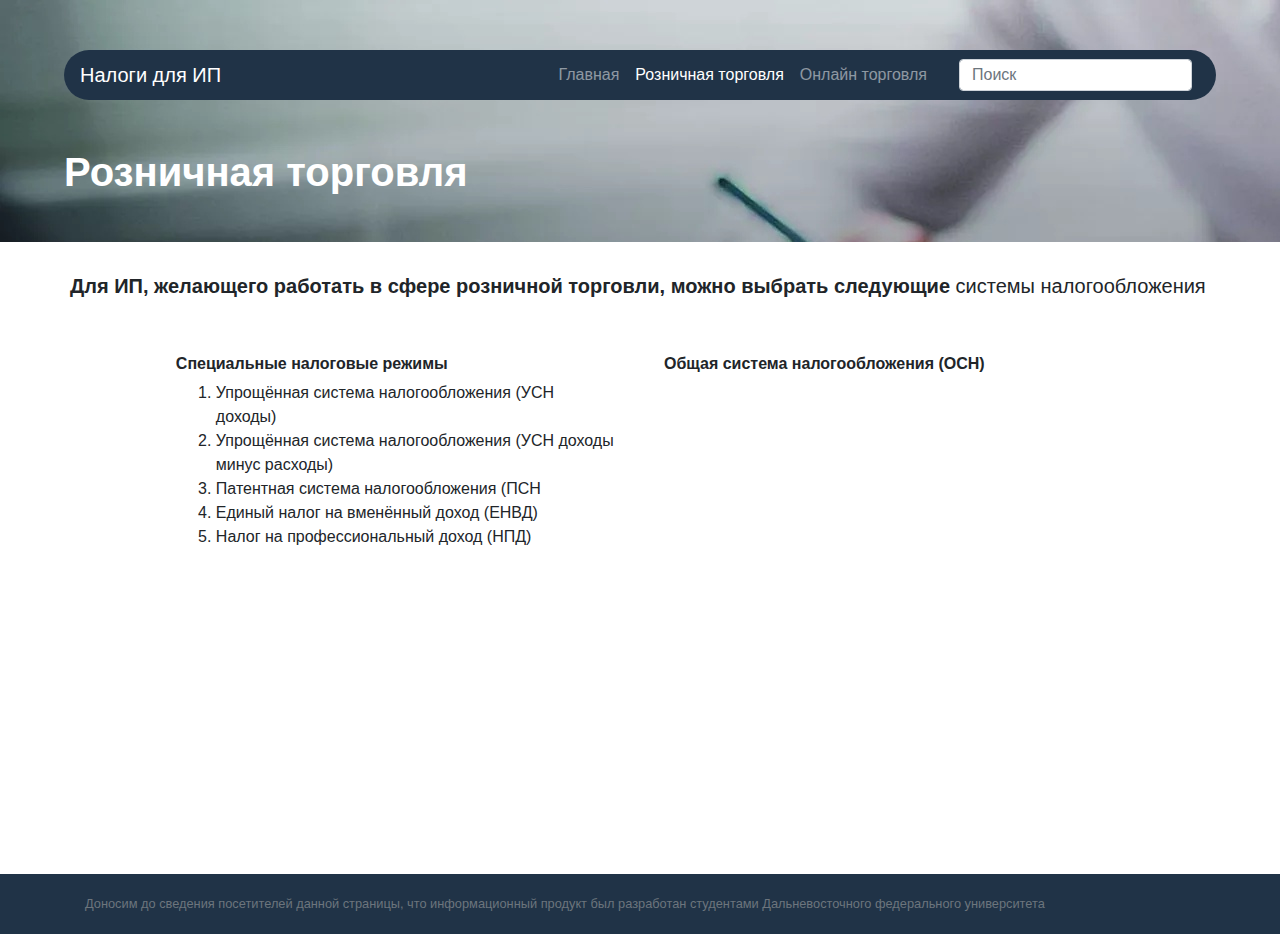
<file: trading.html>
<!DOCTYPE html>
<html lang="en">
<head>
    <meta charset="UTF-8">
    <meta name="viewport" content="width=device-width, initial-scale=1.0">
    <link rel="stylesheet" href="https://maxcdn.bootstrapcdn.com/bootstrap/4.0.0/css/bootstrap.min.css" integrity="sha384-Gn5384xqQ1aoWXA+058RXPxPg6fy4IWvTNh0E263XmFcJlSAwiGgFAW/dAiS6JXm" crossorigin="anonymous">
    <link rel="stylesheet" href="./css/style.css">
    <title>Розничная торговля</title>
</head>
<body>
  <header>
    <nav class="navbar navbar-expand-lg navbar-dark mb-5">
      <a class="navbar-brand mb-0 mr-1 h1" href="./index.html">Налоги для ИП</a>
      <button class="navbar-toggler" type="button" data-toggle="collapse" data-target="#navbarSupportedContent" aria-controls="navbarSupportedContent" aria-expanded="false" aria-label="Toggle navigation">
        <span class="navbar-toggler-icon"></span>
      </button>
      <div class="ml-auto collapse navbar-collapse" id="navbarSupportedContent">
        <ul class="navbar-nav ml-auto mr-4">
          <li class="nav-item">
            <a class="nav-link" href="./index.html">Главная</a>
          </li>
          <li class="nav-item active">
            <a class="nav-link" href="./trading.html">Розничная торговля</a>
          </li>
          <li class="nav-item">
            <a class="nav-link" href="./online-trading.html">Онлайн торговля</a>
          </li>
        </ul>
        <form class="form-inline my-2 my-lg-0">
          <input class="form-control mr-sm-2" type="search" placeholder="Поиск" aria-label="Search">
        </form>
      </div>
    </nav>
    <div class="text-left mb-3">
      <h3>Розничная торговля</h3>
    </div>
  </header>
  <section>
    <div class="container">
      <div class="row">
        <div class="text-center mb-5">
          <h5>Для ИП, желающего работать в сфере розничной торговли, можно выбрать следующие
            <a data-container="body" data-toggle="popover" data-placement="top" data-content="Система налогообложения – это совокупность налогов и сборов, взимаемых в установленном порядке.">
              системы налогообложения
            </a>
          </h5>
        </div>
        <div class="lists-cols d-flex justify-content-around m-auto">
          <div class="w-100 mr-5">
            <h6>Специальные налоговые режимы</h6>
            <ol>
              <li>
                <a href="#">
                  Упрощённая система налогообложения (УСН доходы)
                </a>
              </li>
              <li>
                <a href="#">
                  Упрощённая система налогообложения (УСН доходы минус расходы)
                </a>
              </li>
              <li>
                <a href="#">
                  Патентная система налогообложения (ПСН
                </a>
              </li>
              <li>
                <a href="#">
                  Единый налог на вменённый доход (ЕНВД)
                </a>
              </li>
              <li>
                <a href="#">
                  Налог на профессиональный доход (НПД)
                </a>
              </li>
            </ol>
          </div>
          <div class="w-100">
            <a href="./common.html"><h6>Общая система налогообложения (ОСН)</h6></a>
          </div>
        </div>
      </div>
    </div>
  </section>
  <footer class="footer">
    <div class="container">
      <span class="text-muted">Доносим до сведения посетителей данной страницы, что информационный продукт был разработан студентами Дальневосточного федерального университета</span>
    </div>
  </footer>
<script src="https://code.jquery.com/jquery-3.2.1.slim.min.js" integrity="sha384-KJ3o2DKtIkvYIK3UENzmM7KCkRr/rE9/Qpg6aAZGJwFDMVNA/GpGFF93hXpG5KkN" crossorigin="anonymous"></script>
<script src="https://cdnjs.cloudflare.com/ajax/libs/popper.js/1.12.9/umd/popper.min.js" integrity="sha384-ApNbgh9B+Y1QKtv3Rn7W3mgPxhU9K/ScQsAP7hUibX39j7fakFPskvXusvfa0b4Q" crossorigin="anonymous"></script>
<script src="https://maxcdn.bootstrapcdn.com/bootstrap/4.0.0/js/bootstrap.min.js" integrity="sha384-JZR6Spejh4U02d8jOt6vLEHfe/JQGiRRSQQxSfFWpi1MquVdAyjUar5+76PVCmYl" crossorigin="anonymous"></script>
<script>
  $(function () {
    $('[data-toggle="popover"]').popover()
  })
</script>
</body>
</html>
</file>
<file: css/style.css>
body {
    font-family: "Source Sans Pro", sans-serif;
}
header {
    background: url(../img/head1.jpg);
    padding: 30px 0;
    margin-bottom: 2rem;
}
header > div {
    color: #fff;
    width: 90%;
    margin: auto;
}
header > div > h3 {
    font-size: 2.5rem;
}
nav {
    margin-top: 0;
    width: 90%;
    margin: 20px auto;
    height: 50px;
    border-radius: 30px;
    background-color: rgb(32, 51, 71);
}
form > input {
    height: 2rem;
}
a {
    color: #212529;
    text-decoration: none;
    font-weight: 500;
    cursor: pointer;
}
ul {
    list-style: none;
}
h3, h5, h6 {
    font-weight: bold;
}
h6 {
    font-weight: bold;
}
.lists-cols > div > ul {
    padding: 0;
}
.lists-cols > div > ul > li {
    width: 100%;
    padding: 10px;
    margin-bottom: 10px;
    cursor: pointer;
    display: block;
    border: 1px solid lightgray;
    border-radius: 4px;
    background-color: rgba(32, 51, 71, 0.8);
    color: #ffffff;
}
.lists-cols > div > ul > li > a {
    color: #ffffff;
}
.collapseList:hover {
    text-decoration: underline;
}
.submenu > .card {
    text-decoration: none;
    border: none;
    background: rgba(255,255,255,0.7);
    margin-bottom: 10px;
}
.submenu > .card > ul {
    list-style: circle;
}
.submenu > .card > ul > li {
    cursor: pointer;
    margin-bottom: 5px;
}
.submenu > .card > ul > li:hover {
    text-decoration: underline;
}
.card.bgLight {
    background: rgba(248,249,250,0.5);
}
tbody {
    background:rgba(248,249,250,0.7);
}
.table-ex {
    text-align: center;
}
td { 
    vertical-align: middle;
}
td:last-child a {
    font-weight: 500;
}
th { 
    text-align: center;
    vertical-align: middle;
}
u {
    cursor: pointer;
}
u:hover {
    text-decoration: none;
}
.colspan {
    text-align: center;
}
section {
    min-height: 60vh;
}
.footer {
    width: 100%;
    height: 60px;
    margin-top: 60px;
    line-height: 60px;
    background-color: rgb(32, 51, 71);
    font-size: 0.8rem;
}
@media screen and (max-width: 992px)  {
    .navbar {
        height: 57px;
    }
    .navbar-collapse {
        padding: 10px;
        background-color: rgb(32, 51, 71);
    }
}
@media screen and (max-width: 500px)  {
    .row {
        padding: 1rem;
    }
    .main-content {
        max-width: 100%;
    }
    .lists-cols {
        flex-direction: column;
        padding: 0 1rem;
    }
    .lists-cols > div:last-child {
        margin-left: 0;
    }
}
</file>
